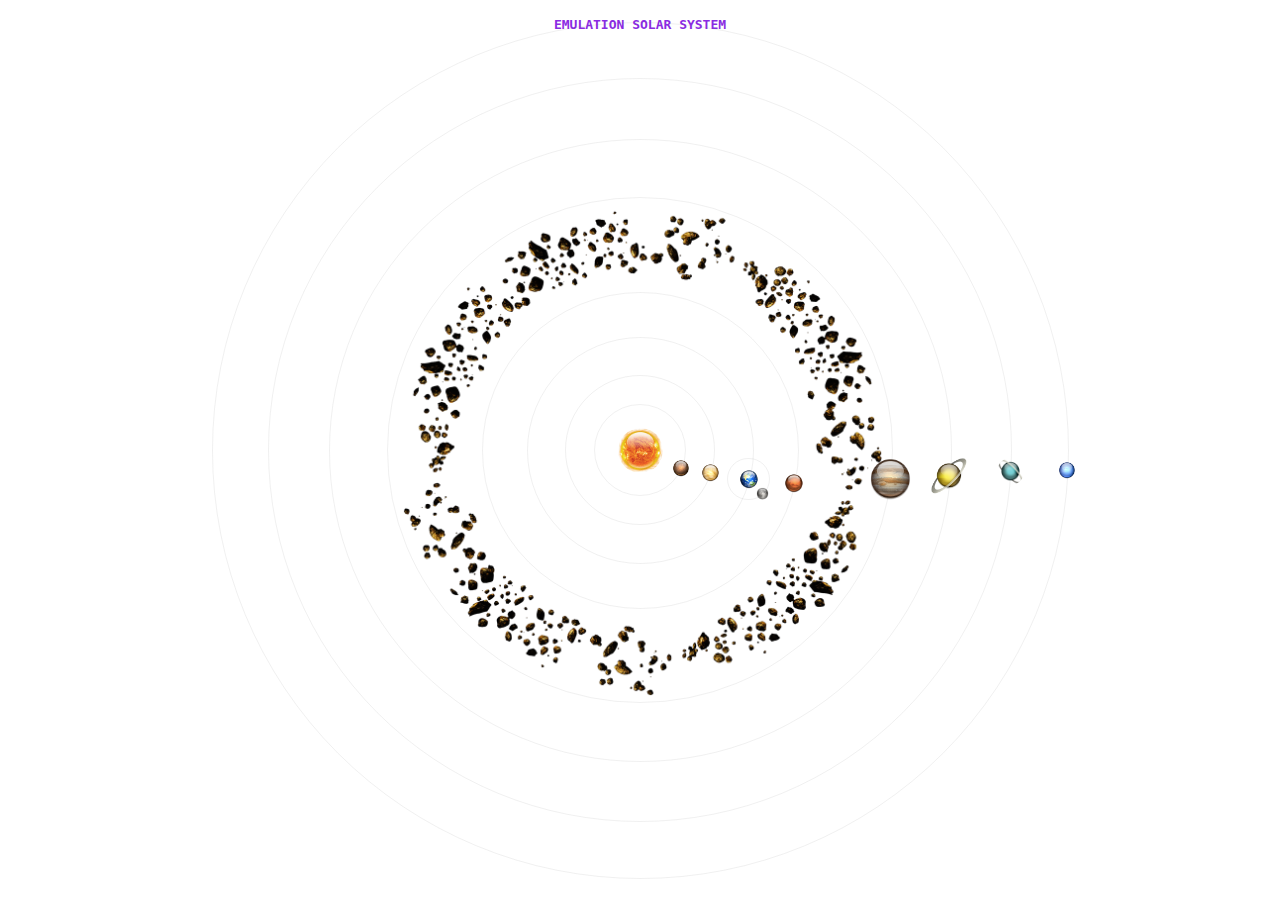
<file: emulation.html>
<!DOCTYPE html>
<html lang="en">
    <head>
        <meta name="viewport" content="width=device-width, initial-scale=1, shrink-to-fit=no">
        <meta charset="utf-8">
        <title>Simulation solar system</title>
        <link rel="stylesheet" href="emu/main.css">
    </head>
    <body>
        <div>
            <h4>Emulation solar system</h4>
        </div>
        <div class="container">
            <img class="object" src="icon/1_sun.png" alt="" id="sun">
            <img class="object planet" src="icon/2_mercury.png" alt="" id="mercury">
            <img class="object planet" src="icon/3_venus.png" alt="" id="venus">
            <img class="object planet" src="icon/4_earth.png" alt="" id="earth">
            <img class="object planet" src="icon/6_mars.png" alt="" id="mars">
            <img class="object planet" src="icon/8_jupiter.png" alt="" id="jupiter">
            <img class="object planet" src="icon/9_saturn.png" alt="" id="saturn">
            <img class="object planet" src="icon/10_uranus.png" alt="" id="uranus">
            <img class="object planet" src="icon/11_neptune.png" alt="" id="neptune">
            <img class="object" src="icon/5_moon.png" id="moon">
            <img class="object" src="icon/14_asteroid.png" alt="" id="belt">

            <div class="object p-orbit"></div>
            <div class="object p-orbit"></div>
            <div class="object p-orbit"></div>
            <div class="object p-orbit"></div>
            <div class="object p-orbit"></div>
            <div class="object p-orbit"></div>
            <div class="object p-orbit"></div>
            <div class="object p-orbit"></div>
            <div class="object" id="m-orbit"></div>
        </div>
    </body>
    <script src="emu/script.js"></script>
</html>
</file>
<file: emu/main.css>
H4 {
    font-family: monospace;
    text-align: center;
    color: blueviolet;
    text-transform: uppercase;
}

.container {
    max-width: 390px;
}

body {
    background: url(https://klike.net/uploads/posts/2022-09/1662044139_j-17.jpg);
    background-attachment: fixed;
    background-size: cover;
    margin: 0;
    padding: 0;
    height: 200px;
  }
  
  .object {
    border-radius: 100%;
    position: absolute;
    margin: auto;
    top: 0;
    left: 0;
    right: 0;
    bottom: 0;
  }
  
  .p-orbit, #m-orbit{
    border: 0.1vmin solid dimgrey;
    opacity: 0.1;
    background: transparent;
  }

  #belt {
    height: 55vmin;
    width: 55vmin;
    animation: spin 50s infinite linear;
    position: absolute;
    margin: auto;
  }
  
  @keyframes spin{
    0%{ transform: rotate(0deg) }
    100%{ transform: rotate(360deg) }
  }
  
  #m-orbit {
    height: 4.5vmin;
    width: 4.5vmin;
  }
  
  .planet {
    z-index: 100;
  }
  
  #sun {
    height: 5vmin;
    width: 5vmin;
    animation: sunspin 25s infinite linear;
  }

  @keyframes sunspin{
    0%{ transform: rotate(0deg) }
    100%{ transform: rotate(360deg) }
  }
  
  #mercury {
    height: 2vmin;
    width: 2vmin;
  }
  
  #venus {
    height: 2.1vmin;
    width: 2.1vmin;
  }
  
  #earth {
    height: 2.2vmin;
    width: 2.2vmin;
  }

  #moon {
    height: 1.5vmin;
    width: 1.5vmin;
  }
  
  #mars {
    height: 2.2vmin;
    width: 2.2vmin;
  }
  
  #jupiter {
    height: 5vmin;
    width: 5vmin;
  }
  
  #saturn {
    height: 4vmin;
    width: 4vmin;
    border-radius: 0%;
  }
  
  #uranus {
    height: 3vmin;
    width: 3vmin;
  }
  
  #neptune {
    height: 2vmin;
    width: 2vmin;
  }
</file>
